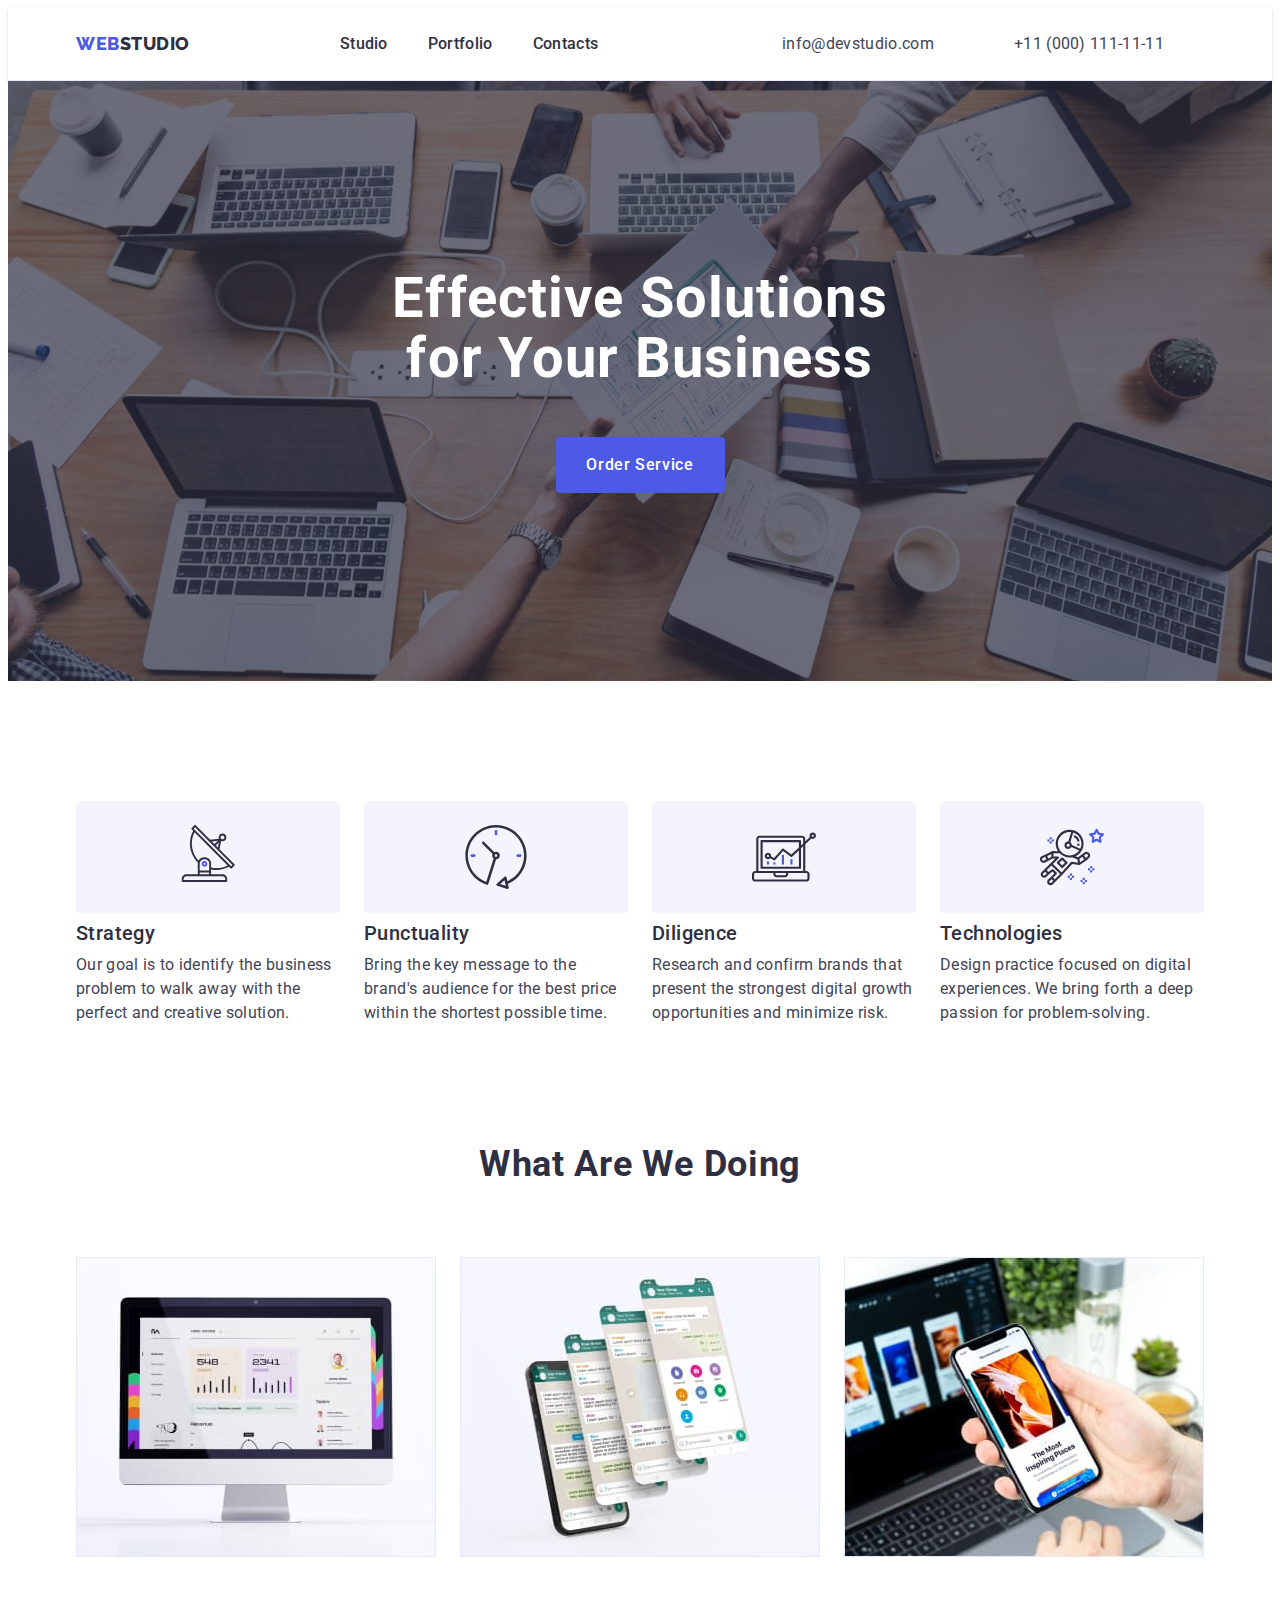
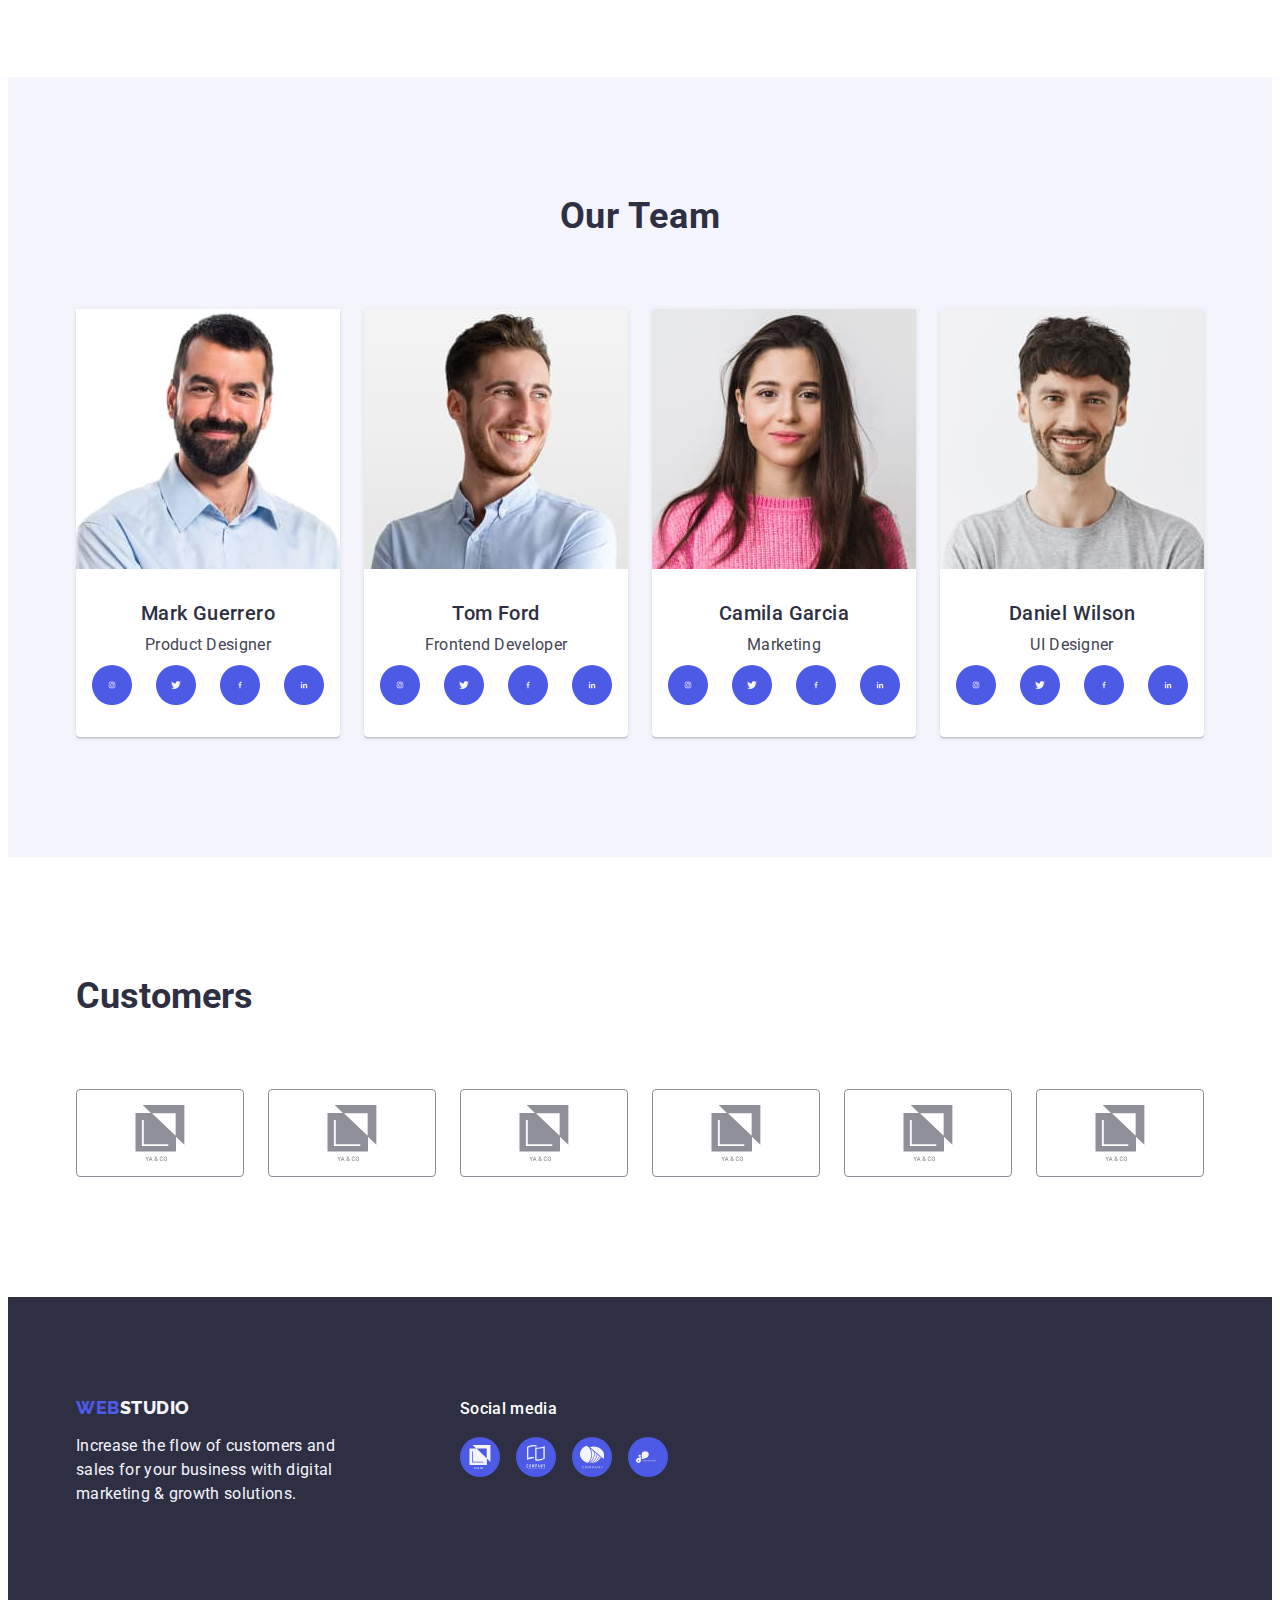
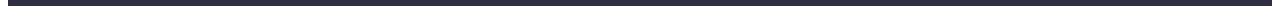
<file: index.html>
<!DOCTYPE html>
<html lang="en">
  <head>
    <meta charset="UTF-8" />
    <meta http-equiv="X-UA-Compatible" content="IE=edge" />
    <meta name="viewport" content="width=device-width, initial-scale=1.0" />
    <title>Webstudio</title>
    <link rel="preconnect" href="https://fonts.googleapis.com" />
    <link rel="preconnect" href="https://fonts.gstatic.com" crossorigin />
    <link
      href="https://fonts.googleapis.com/css2?family=Raleway:wght@800&family=Roboto:wght@400;500;700&display=swap"
      rel="stylesheet"
    />
    <link
      rel="stylesheet"
      href="https://cdnjs.cloudflare.com/ajax/libs/modern-normalize/2.0.0/modern-normalize.min.css"
      integrity="sha512-4xo8blKMVCiXpTaLzQSLSw3KFOVPWhm/TRtuPVc4WG6kUgjH6J03IBuG7JZPkcWMxJ5huwaBpOpnwYElP/m6wg=="
      crossorigin="anonymous"
      referrerpolicy="no-referrer"
    />
    <link rel="stylesheet" href="./css/styles.css" />
  </head>
  <body>
    <header class="header">
      <div class="container header-container" style="display: flex">
        <nav class="navigation" style="display: flex">
          <a class="logo-left link" href="./index.html"
            >Web<span class="logo-right">Studio</span></a
          >
          <ul class="header-list list" style="display: flex">
            <li class="header-link">
              <a class="navigation-link link" href="./index.html">Studio</a>
            </li>
            <li class="header-link">
              <a class="navigation-link link" href="./portfolio.html"
                >Portfolio</a
              >
            </li>
            <li class="header-link"><a class="navigation-link link" href="">Contacts</a></li>
          </ul>
        </nav>
        <address class="mail">
          <ul class="adress-list list " style="display: flex">
            <li>
              <a class="mail-link link" href="mailto:info@devstudio.com"
                >info@devstudio.com</a
              >
            </li>
            <li>
              <a class="mail-link link" href="tel:+110001111111"
                >+11 (000) 111-11-11</a
              >
            </li>
          </ul>
        </address>
      </div>
    </header>

    <main>
      <section class="hero">
        <div class="container">
          <h1 class="hero-heading">Effective Solutions for Your Business</h1>
          <button type="button" class="hero-btn">Order Service</button>
        </div>
      </section>
      <section class="advantages">
        <div class="container">
          <h2 class="visually-hidden">advantage</h2>
          <ul class="advantages-list list">
            <li class="advantages-title">
              <div class="advantages-icon">
                <svg width="64" height="64">
                  <use href="./images/icons.svg#icon-icon1"></use>
                </svg>
              </div>
              <h3 class="advantages-heading">Strategy</h3>
              <p class="advantages-text">
                Our goal is to identify the business problem to walk away with
                the perfect and creative solution.
              </p>
            </li>
            <li class="advantages-title">
              <div class="advantages-icon">
                <svg width="64" height="64">
                  <use href="./images/icons.svg#icon-icon2"></use>
                </svg>
              </div>
              <h3 class="advantages-heading">Punctuality</h3>
              <p class="advantages-text">
                Bring the key message to the brand's audience for the best price
                within the shortest possible time.
              </p>
            </li>
            <li class="advantages-title">
              <div class="advantages-icon">
                <svg width="64" height="64">
                  <use href="./images/icons.svg#icon-icon3"></use>
                </svg>
              </div>
              <h3 class="advantages-heading">Diligence</h3>
              <p class="advantages-text">
                Research and confirm brands that present the strongest digital
                growth opportunities and minimize risk.
              </p>
            </li>
            <li class="advantages-title">
              <div class="advantages-icon">
                <svg width="64" height="64">
                  <use href="./images/icons.svg#icon-icon4"></use>
                </svg>
              </div>
              <h3 class="advantages-heading">Technologies</h3>
              <p class="advantages-text">
                Design practice focused on digital experiences. We bring forth a
                deep passion for problem-solving.
              </p>
            </li>
          </ul>
        </div>
      </section>
      <section class="product">
        <div class="container">
          <h2 class="product-heading">What are we doing</h2>
          <ul class="list product-list">
            <li class="product-item">
              <img src="./images/img1.jpg" alt="website account" width="360" />
            </li>
            <li class="product-item">
              <img src="./images/img2.jpg" alt="chat in telegram" width="360" />
            </li>
            <li class="product-item">
              <img src="./images/img3.jpg" alt="mobile app" width="360" />
            </li>
          </ul>
        </div>
      </section>
      <section class="specialist-title">
        <div class="container">
          <h2 class="specialist-heading">Our Team</h2>
          <ul class="list specialist-team">
            <li class="specialist-list">
              <img src="./images/foto1.jpg" alt="Studio employee" width="264" />
              <div class="specialist-container">
                <h3 class="specialist-subheading">Mark Guerrero</h3>
                <p class="specialist-text">Product Designer</p>
                <ul class="specialist-soc">
                  <li class="specialist-soc-list">
                    <a class="specialist-soc-link link" target="_blank" href="">
                      <svg class="specialist-soc-icon" width="16" height="16">
                        <use href="./images/icons.svg#icon-instagram">
                        </use>
                      </svg>
                    </a>
                  </li>
                  <li class="specialist-soc-list">
                    <a class="specialist-soc-link link" target="_blank" href="">
                      <svg class="specialist-soc-icon" width="16" height="16">
                        <use href="./images/icons.svg#icon-twitter">
                        </use>
                      </svg>
                    </a>
                  </li>
                  <li class="specialist-soc-list">
                    <a class="specialist-soc-link link" target="_blank" href="">
                      <svg class="specialist-soc-icon" width="16" height="16">
                        <use href="./images/icons.svg#icon-facebook">
                        </use>
                      </svg>
                    </a>
                  </li>
                  <li class="specialist-soc-list">
                    <a class="specialist-soc-link link" target="_blank" href="">
                      <svg class="specialist-soc-icon" width="16" height="16">
                        <use href="./images/icons.svg#icon-in">
                        </use>
                      </svg>
                    </a>
                  </li>
                </ul>
              </div>
           
            </li>
            <li class="specialist-list">
              <img src="./images/foto2.jpg" alt="Studio employee" width="264" />
                <div class="specialist-container">
                  <h3 class="specialist-subheading">Tom Ford</h3>
                  <p class="specialist-text">Frontend Developer</p>
                  <ul class="specialist-soc">
                    <li class="specialist-soc-list">
                      <a class="specialist-soc-link link" target="_blank" href="">
                        <svg class="specialist-soc-icon" width="16" height="16">
                          <use href="./images/icons.svg#icon-instagram">
                          </use>
                        </svg>
                      </a>
                    </li>
                    <li class="specialist-soc-list">
                      <a class="specialist-soc-link link" target="_blank" href="">
                        <svg class="specialist-soc-icon" width="16" height="16">
                          <use href="./images/icons.svg#icon-twitter">
                          </use>
                        </svg>
                      </a>
                    </li>
                    <li class="specialist-soc-list">
                      <a class="specialist-soc-link link" target="_blank" href="">
                        <svg class="specialist-soc-icon" width="16" height="16">
                          <use href="./images/icons.svg#icon-facebook">
                          </use>
                        </svg>
                      </a>
                    </li>
                    <li class="specialist-soc-list">
                      <a class="specialist-soc-link link" target="_blank" href="">
                        <svg class="specialist-soc-icon" width="16" height="16">
                          <use href="./images/icons.svg#icon-in">
                          </use>
                        </svg>
                      </a>
                    </li>
                  </ul>
                </div>
            </li>
            <li class="specialist-list">
                <img src="./images/foto3.jpg" alt="Studio employee" width="264" />
                <div class="specialist-container">
                  <h3 class="specialist-subheading">Camila Garcia</h3>
                  <p class="specialist-text">Marketing</p>
                  <ul class="specialist-soc">
                    <li class="specialist-soc-list">
                      <a class="specialist-soc-link link" target="_blank" href="">
                        <svg class="specialist-soc-icon" width="16" height="16">
                          <use href="./images/icons.svg#icon-instagram">
                          </use>
                        </svg>
                      </a>
                    </li>
                    <li class="specialist-soc-list">
                      <a class="specialist-soc-link link" target="_blank" href="">
                        <svg class="specialist-soc-icon" width="16" height="16">
                          <use href="./images/icons.svg#icon-twitter">
                          </use>
                        </svg>
                      </a>
                    </li>
                    <li class="specialist-soc-list">
                      <a class="specialist-soc-link link" target="_blank" href="">
                        <svg class="specialist-soc-icon" width="16" height="16">
                          <use href="./images/icons.svg#icon-facebook">
                          </use>
                        </svg>
                      </a>
                    </li>
                    <li class="specialist-soc-list">
                      <a class="specialist-soc-link link" target="_blank" href="">
                        <svg class="specialist-soc-icon" width="16" height="16">
                          <use href="./images/icons.svg#icon-in">
                          </use>
                        </svg>
                      </a>
                    </li>
                  </ul>
                </div> 
            </li>
            <li class="specialist-list">
              <img src="./images/foto4.jpg" alt="Studio employee" width="264" />
                <div class="specialist-container">
                  <h3 class="specialist-subheading">Daniel Wilson</h3>
                  <p class="specialist-text">UI Designer</p>
                  <ul class="specialist-soc">
                    <li class="specialist-soc-list">
                      <a class="specialist-soc-link link" target="_blank" href="">
                        <svg class="specialist-soc-icon" width="16" height="16">
                          <use href="./images/icons.svg#icon-instagram">
                          </use>
                        </svg>
                      </a>
                    </li>
                    <li class="specialist-soc-list">
                      <a class="specialist-soc-link link" target="_blank" href="">
                        <svg class="specialist-soc-icon" width="16" height="16">
                          <use href="./images/icons.svg#icon-twitter">
                          </use>
                        </svg>
                      </a>
                    </li>
                    <li class="specialist-soc-list">
                      <a class="specialist-soc-link link" target="_blank" href="">
                        <svg class="specialist-soc-icon" width="16" height="16">
                          <use href="./images/icons.svg#icon-facebook">
                          </use>
                        </svg>
                      </a>
                    </li>
                    <li class="specialist-soc-list">
                      <a class="specialist-soc-link link" target="_blank" href="">
                        <svg class="specialist-soc-icon" width="16" height="16">
                          <use href="./images/icons.svg#icon-in">
                          </use>
                        </svg>
                      </a>
                    </li>
                  </ul>
                </div>
            </li>
          </ul>
        </div>
      </section>

      <section class="clients">
        <div class="container">
          <h2 class="clients-header">Customers</h2>
            <ul class="clients-header-list">
              <li class="clients-header-price">
                <a class="clients-header-link" href="">
                  <svg width="104" height="56" class="clients-icon">
                    <use href="./images/icons.svg#icon-client1"></use>
                  </svg>
                </a>
              </li>
              <li class="clients-header-price">
                <a class="clients-header-link" href="">
                  <svg width="104" height="56" class="clients-icon">
                    <use href="./images/icons.svg#icon-client1"></use>
                  </svg>
                </a>
              </li> 
              <li class="clients-header-price">
                <a class="clients-header-link" href="">
                  <svg width="104" height="56" class="clients-icon">
                    <use href="./images/icons.svg#icon-client1"></use>
                  </svg>
                </a></li>
                <li class="clients-header-price">
                  <a class="clients-header-link" href="">
                    <svg width="104" height="56" class="clients-icon">
                      <use href="./images/icons.svg#icon-client1"></use>
                    </svg>
                  </a></li>
                  <li class="clients-header-price">
                    <a class="clients-header-link" href="">
                      <svg width="104" height="56" class="clients-icon">
                        <use href="./images/icons.svg#icon-client1"></use>
                      </svg>
                    </a></li>
                    <li class="clients-header-price">
                      <a class="clients-header-link" href="">
                        <svg width="104" height="56" class="clients-icon">
                          <use href="./images/icons.svg#icon-client1"></use>
                        </svg>
                      </a></li>
            </ul>

        </div>

      </section>
    </main>
   
    <footer class="footer">
      <div class="footer-content container">
        <div class="footer-header">
        <a class="logo-footer link" href="./index.html"
          >Web<span class="logo-right-footer">Studio</span></a
        >
        <p class="footer-text">
          Increase the flow of customers and sales for your business with
          digital marketing & growth solutions.
        </p>
      </div>
      <div>
        <p class="footer-header-soc">Social media</p>
        <ul class="footer-soc-list">
          <li class="footer-soc-price"><a class="footer-soc-link" href="">
            <svg class="footer-soc-icons" width="24" height="24">
              <use href="./images/icons.svg#icon-client1">
              </use>
            </svg>
          </a></li>
          <li class="footer-soc-price"><a class="footer-soc-link" href="">
            <svg class="footer-soc-icons" width="24" height="24">
              <use href="./images/icons.svg#icon-client2">
              </use>
            </svg>
          </a></li>
          <li class="footer-soc-price"><a class="footer-soc-link" href="">
            <svg class="footer-soc-icons" width="24" height="24">
              <use href="./images/icons.svg#icon-client3">
              </use>
            </svg>
          </a></li>
          <li class="footer-soc-price"><a class="footer-soc-link" href="">
            <svg class="footer-soc-icons" width="24" height="24">
              <use href="./images/icons.svg#icon-client4">
              </use>
            </svg>
          </a></li>
        </ul>
      </div>
      </div>
    </footer>
  </body>
</html>
</file>
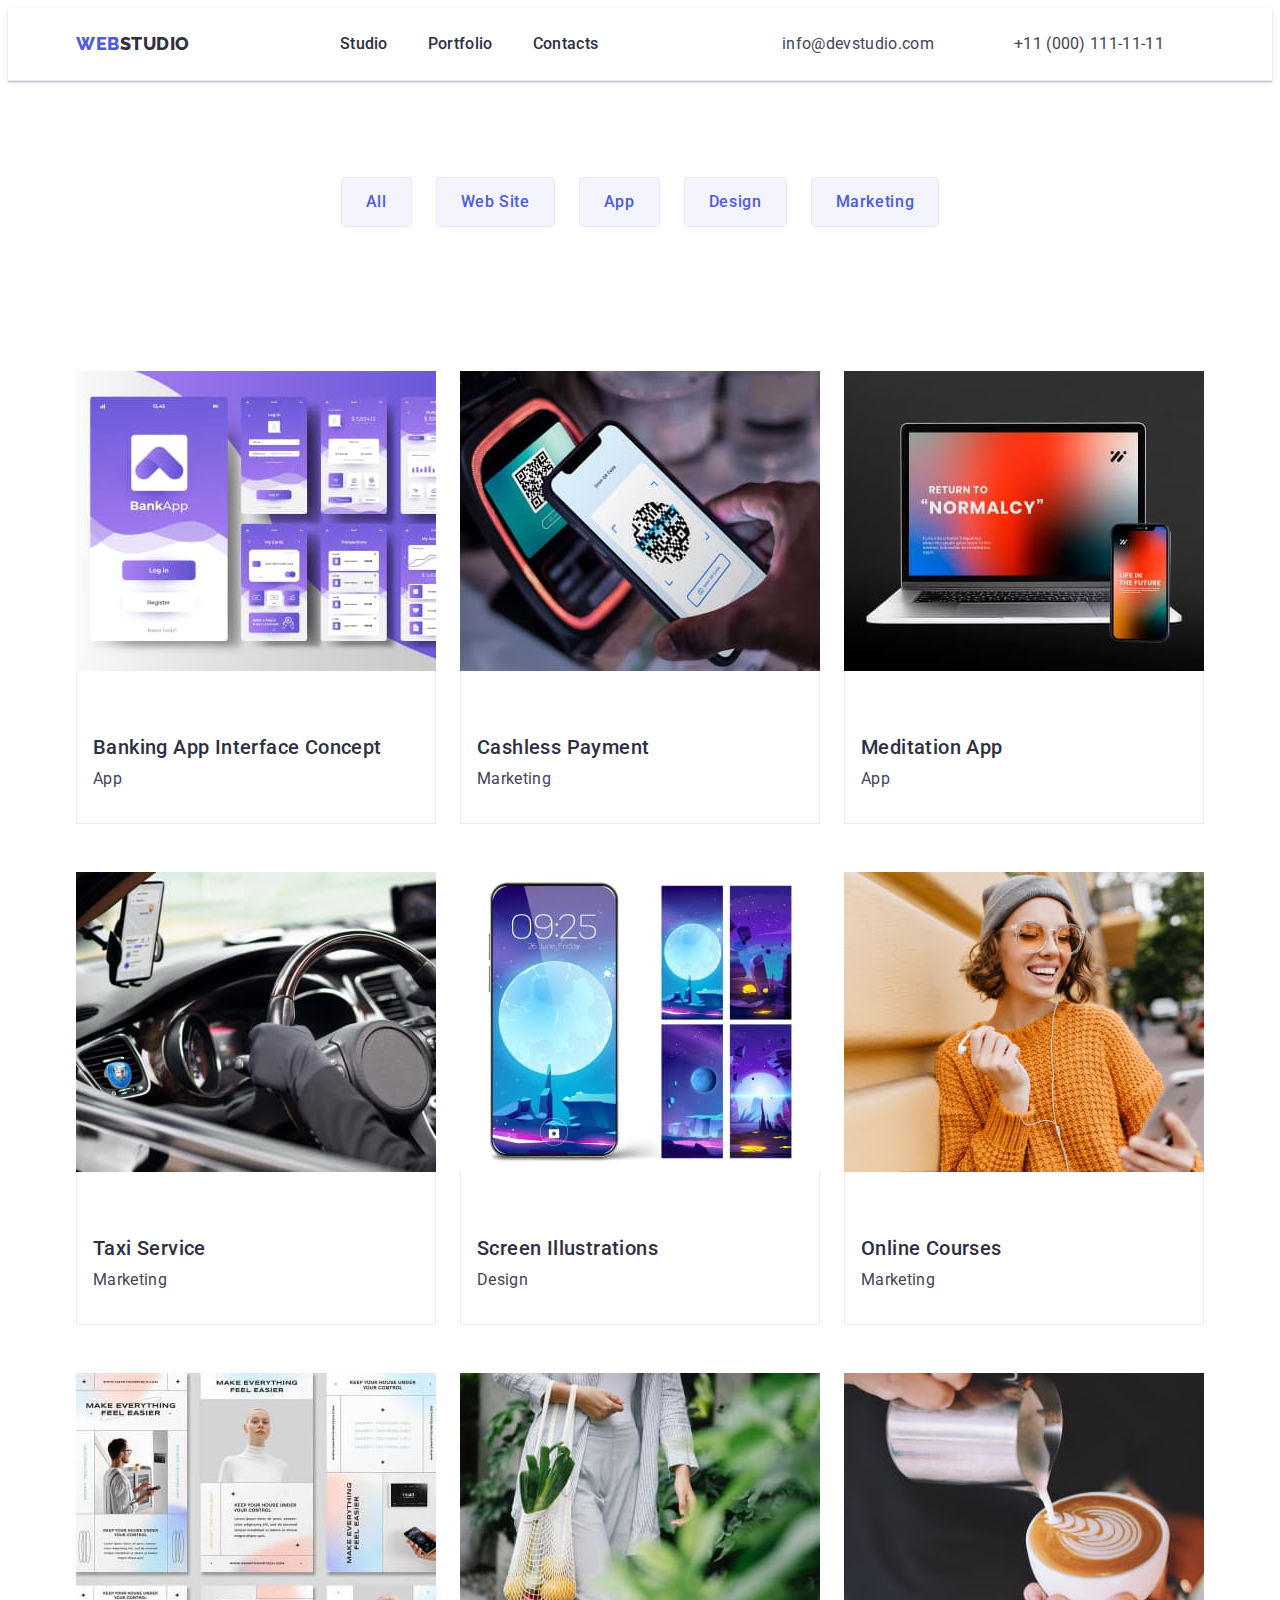
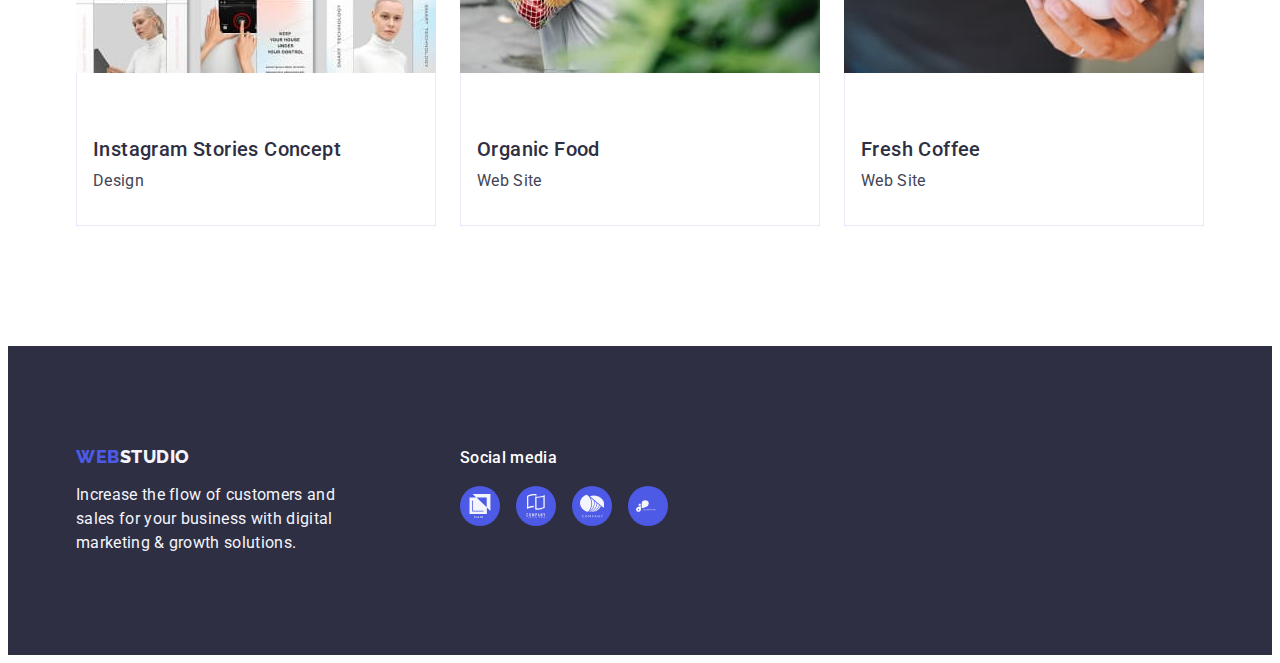
<file: portfolio.html>
<!DOCTYPE html>
<html lang="en">
  <head>
    <meta charset="UTF-8" />
    <meta http-equiv="X-UA-Compatible" content="IE=edge" />
    <meta name="viewport" content="width=device-width, initial-scale=1.0" />
    <title>Portfolio</title>
    <link rel="preconnect" href="https://fonts.googleapis.com" />
    <link rel="preconnect" href="https://fonts.gstatic.com" crossorigin />
    <link
      href="https://fonts.googleapis.com/css2?family=Raleway:wght@800&family=Roboto:wght@400;500;700&display=swap"
      rel="stylesheet"
    />
    <link
      rel="stylesheet"
      href="https://cdnjs.cloudflare.com/ajax/libs/modern-normalize/2.0.0/modern-normalize.min.css"
      integrity="sha512-4xo8blKMVCiXpTaLzQSLSw3KFOVPWhm/TRtuPVc4WG6kUgjH6J03IBuG7JZPkcWMxJ5huwaBpOpnwYElP/m6wg=="
      crossorigin="anonymous"
      referrerpolicy="no-referrer"
    />
    <link rel="stylesheet" href="./css/styles.css" />
  </head>
  <body>
    <header class="header">
      <div class="container header-container" style="display: flex">
        <nav class="navigation" style="display: flex">
          <a class="logo-left link" href="./index.html"
            >Web<span class="logo-right">Studio</span></a
          >
          <ul class="header-list list" style="display: flex">
            <li class="header-link">
              <a class="navigation-link link" href="./index.html">Studio</a>
            </li>
            <li class="header-link">
              <a class="navigation-link link" href="./portfolio.html"
                >Portfolio</a
              >
            </li>
            <li class="header-link">
              <a class="navigation-link link" href="">Contacts</a>
            </li>
          </ul>
        </nav>
        <address class="mail">
          <ul class="adress-list list" style="display: flex">
            <li>
              <a class="mail-link link" href="mailto:info@devstudio.com"
                >info@devstudio.com</a
              >
            </li>
            <li>
              <a class="mail-link link" href="tel:+110001111111"
                >+11 (000) 111-11-11</a
              >
            </li>
          </ul>
        </address>
      </div>
    </header>

    <main>
      <section class="btn-section">
        <div class="container">
          <h1 class="visually-hidden">gallery</h1>
          <ul class="btn-section-list list">
            <li><button type="button" class="list-btn">All</button></li>
            <li><button type="button" class="list-btn">Web Site</button></li>
            <li><button type="button" class="list-btn">App</button></li>
            <li><button type="button" class="list-btn">Design</button></li>
            <li><button type="button" class="list-btn">Marketing</button></li>
          </ul>
          <ul class="gallery-list list">
            <li class="gallery-list-link">
              <a class="gallery-item link" href=""
                ><img
                  src="./images/img4.jpg"
                  alt="bank app screenshots"
                  width="360"
                />
                <div class="gallery-container">
                  <h2 class="gallery-heading">Banking App Interface Concept</h2>
                  <p class="gallery-text">App</p>
                </div>
              </a>
            </li>
            <li class="gallery-list-link">
              <a class="gallery-item link" href="">
                <img src="./images/img5.jpg" alt="scan QR code" width="360" />
                <div class="gallery-container">
                  <h2 class="gallery-heading">Cashless Payment</h2>
                  <p class="gallery-text">Marketing</p>
                </div>
              </a>
            </li>
            <li class="gallery-list-link">
              <a class="gallery-item link" href=""
                ><img
                  src="./images/img6.jpg"
                  alt="notebook and phone"
                  width="360"
                />
                <div class="gallery-container">
                  <h2 class="gallery-heading">Meditation App</h2>
                  <p class="gallery-text">App</p>
                </div>
              </a>
            </li>
            <li class="gallery-list-link">
              <a class="gallery-item link" href=""
                ><img
                  src="./images/img7.jpg"
                  alt="interior of the car"
                  width="360"
                />
                <div class="gallery-container">
                  <h2 class="gallery-heading">Taxi Service</h2>
                  <p class="gallery-text">Marketing</p>
                </div>
              </a>
            </li>
            <li class="gallery-list-link">
              <a class="gallery-item link" href="">
                <img
                  src="./images/img8.jpg"
                  alt="screensavers on phone"
                  width="360"
                />
                <div class="gallery-container">
                  <h2 class="gallery-heading">Screen Illustrations</h2>
                  <p class="gallery-text">Design</p>
                </div>
              </a>
            </li>
            <li class="gallery-list-link">
              <a class="gallery-item link" href=""
                ><img
                  src="./images/img9.jpg"
                  alt="woman with phone"
                  width="360"
                />
                <div class="gallery-container">
                  <h2 class="gallery-heading">Online Courses</h2>
                  <p class="gallery-text">Marketing</p>
                </div>
              </a>
            </li>
            <li class="gallery-list-link">
              <a class="gallery-item link" href=""
                ><img src="./images/img10.jpg" alt="screenshots" width="360" />
                <div class="gallery-container">
                  <h2 class="gallery-heading">Instagram Stories Concept</h2>
                  <p class="gallery-text">Design</p>
                </div>
              </a>
            </li>
            <li class="gallery-list-link">
              <a class="gallery-item link" href=""
                ><img
                  src="./images/img11.jpg"
                  alt="woman with vegetables"
                  width="360"
                />
                <div class="gallery-container">
                  <h2 class="gallery-heading">Organic Food</h2>
                  <p class="gallery-text">Web Site</p>
                </div></a
              >
            </li>
            <li class="gallery-list-link">
              <a class="gallery-item link" href=""
                ><img
                  src="./images/img12.jpg"
                  alt="cup of coffee"
                  width="360"
                />
                <div class="gallery-container">
                  <h2 class="gallery-heading">Fresh Coffee</h2>
                  <p class="gallery-text">Web Site</p>
                </div>
              </a>
            </li>
          </ul>
        </div>
      </section>
    </main>

    <footer class="footer">
      <div class="footer-content container">
        <div class="footer-header">
        <a class="logo-left link" href="./index.html"
          >Web <span class="logo-right-footer">Studio</span></a
        >
        <p class="footer-text">
          Increase the flow of customers and sales for your business with
          digital marketing & growth solutions.
        </p>
      </div>
      <div>
        <p class="footer-header-soc">Social media</p>
        <ul class="footer-soc-list">
          <li class="footer-soc-price"><a class="footer-soc-link" href="">
            <svg class="footer-soc-icons" width="24" height="24">
              <use href="./images/icons.svg#icon-client1">
              </use>
            </svg>
          </a></li>
          <li class="footer-soc-price"><a class="footer-soc-link" href="">
            <svg class="footer-soc-icons" width="24" height="24">
              <use href="./images/icons.svg#icon-client2">
              </use>
            </svg>
          </a></li>
          <li class="footer-soc-price"><a class="footer-soc-link" href="">
            <svg class="footer-soc-icons" width="24" height="24">
              <use href="./images/icons.svg#icon-client3">
              </use>
            </svg>
          </a></li>
          <li class="footer-soc-price"><a class="footer-soc-link" href="">
            <svg class="footer-soc-icons" width="24" height="24">
              <use href="./images/icons.svg#icon-client4">
              </use>
            </svg>
          </a></li>
        </ul>
      </div>
    </div>
    </footer>
  </body>
</html>
</file>
<file: css/styles.css>
* {
  box-sizing: border-box;
}

:root {
  --text-color: #2e2f42;
  --second-text-color: #4d5ae5;
  --body-text-color: #434455;
  --white-color: #ffffff;
  --second-white-color: #f4f4fd;
  --link-color: #404bbf;
  --icon-color: #8e8f99;
}

body {
  font-family: "Roboto", sans-serif;
  color: #434455;
  background-color: var(--white-color);
}

p,
h1,
h2,
h3 {
  margin: 0;
}

ul,
ol {
  margin: 0;
  padding: 0;
  list-style: none;
}

img {
  display: block;
}

.list {
  list-style: none;
}

.link {
  text-decoration: none;
}

.header {
  padding: 24px 0;
  border-bottom: 1px solid #e7e9fc;
  box-shadow:  0px 2px 1px rgba(46, 47, 66, 0.08), 0px 1px 1px rgba(46, 47, 66, 0.16), 0px 1px 6px rgba(46, 47, 66, 0.08);
}

.container {
  width: 1158px;
  padding-left: 15px;
  padding-right: 15px;
  margin: 0 auto;
}

.header-container {
  display: flex;
}

.logo-left {
  font-family: "Raleway", sans-serif;
  font-weight: 800;
  font-size: 18px;
  line-height: 1.17;
  display: flex;
  align-items: center;
  letter-spacing: 0.03em;
  text-transform: uppercase;
  color: var(--second-text-color);
  margin-right: 76px;
}

.logo-right {
  font-family: "Raleway", sans-serif;
  font-weight: 800;
  font-size: 18px;
  line-height: 1.17;
  display: flex;
  align-items: center;
  letter-spacing: 0.03em;
  text-transform: uppercase;
  color: var(--text-color);
}

.header-link {
}

.header-list {
  gap: 40px;
  margin-left: 74px;
}

.navigation {
  align-items: center;
}

.navigation-link {
  font-weight: 500;
  font-size: 16px;
  line-height: 1.5;
  letter-spacing: 0.02em;
  color: var(--text-color);
  padding: 24px 0;
}

.navigation-link:focus,
.navigation-link:hover {
  color: var(--link-color);
}

.clients-header-link:focus,
.clients-header-link:hover {
  border-color: var(--link-color);
  color: var(--link-color);
}

.footer-soc-link:focus,
.footer-soc-link:hover {
  background-color: #31d0aa;
}

.specialist-soc-link:hover,
.specialist-soc-link:focus {
  background-color: #404bbf;
}

.adress-list {
  gap: 40px;
}

.mail {
  font-style: normal;
  margin-left: auto;
}

.mail-link {
  font-weight: 400;
  font-size: 16px;
  line-height: 1.5;
  letter-spacing: 0.02em;
  color: var(--text-color-body);
  margin-right: 40px;
}

.mail-link:hover,
.mail-link:focus {
  color: var(--link-color);
}

.phone {
  font-weight: 400;
  font-size: 16px;
  line-height: 1.5;
  letter-spacing: 0.02em;
}
.hero {
  background-color: var(--text-color);
  background-image: linear-gradient(
      rgba(46, 47, 66, 0.7),
      rgba(46, 47, 66, 0.7)
    ),
    url(../images/background1.jpg);
  background-repeat: no-repeat;
  background-position: center;
  background-size: cover;
  padding: 188px 0;
  max-width: 1440px;
  margin: 0 auto;
}

.hero-heading {
  font-size: 56px;
  line-height: 1.07;
  text-align: center;
  letter-spacing: 0.02em;
  color: var(--white-color);
  margin: 0 auto;
  margin-bottom: 48px;
  max-width: 496px;
}

.hero-btn {
  width: 169px;
  height: 56px;
  font-family: inherit;
  font-weight: 500;
  font-size: 16px;
  line-height: 1.5;
  letter-spacing: 0.04em;
  color: var(--white-color);
  align-items: center;
  background: var(--second-text-color);
  cursor: pointer;
  border-radius: 4px;
  display: block;
  margin: 0 auto;
  min-width: 169px;
  border: none;
}

.hero-btn:hover,
.hero-btn:focus {
  background: var(--link-color);
}

.visually-hidden {
  position: absolute;
  width: 1px;
  height: 1px;
  margin: -1px;
  border: 0;
  padding: 0;
  white-space: nowrap;
  clip-path: inset(100%);
  clip: rect(0 0 0 0);
  overflow: hidden;
}

.advantages {
  padding: 120px 0;
}

.advantages-title {
  width: calc((100% - 72px) / 4);
}

.advantages-icon {
  display: flex;
  align-items: center;
  justify-content: center;
  height: 112px;
  background-color: #f4f4fd; 
  border-radius: 4px;
  margin-bottom: 8px;


}
.advantages-list {
  display: flex;
  gap: 24px;
}

.advantages-heading {
  font-weight: 500;
  font-size: 20px;
  line-height: 1.2;
  letter-spacing: 0.02em;
  color: var(--text-color);
  margin-bottom: 8px;
}

.advantages-text {
  font-size: 16px;
  line-height: 1.5;
  letter-spacing: 0.02em;
}

.product-list {
  display: flex;
  gap: 24px;
}

.product {
  padding-bottom: 120px;
}

.product-heading {
  font-size: 36px;
  line-height: 1.11;
  text-align: center;
  letter-spacing: 0.02em;
  text-transform: capitalize;
  color: var(--text-color);
  margin-bottom: 72px;
}

.product-item {
  width: calc((100% - 48px) / 3);
}

.specialist-title {
  background-color: var(--second-white-color);
  padding: 120px 0;
}

.specialist-team {
  display: flex;
  gap: 24px;
}

.specialist-soc-icon {
 
}

.specialist-heading {
  font-size: 36px;
  line-height: 1.11;
  text-align: center;
  letter-spacing: 0.02em;
  text-transform: capitalize;
  color: var(--text-color);
  margin-bottom: 72px;
  background-color: var(--second-white-color);
}

.specialist-list {
  background-color: var(--white-color);
  border-radius: 0px 0px 4px 4px;
  box-shadow: 0px 1px 6px rgba(46, 47, 66, 0.08),
    0px 1px 1px rgba(46, 47, 66, 0.16), 0px 2px 1px rgba(46, 47, 66, 0.08);
}

.specialist-container {
  padding: 32px 16px;
}


.specialist-subheading {
  font-weight: 500;
  font-size: 20px;
  line-height: 1.2;
  text-align: center;
  letter-spacing: 0.02em;
  color: var(--text-color);
  margin-bottom: 8px;
  text-align: center;
}

.specialist-text {
  font-size: 16px;
  line-height: 1.5;
  text-align: center;
  letter-spacing: 0.02em;
  text-align: center;
}

.specialist-soc {
  display: flex;
  justify-content: center;
  gap: 24px;
  padding-top: 8px;
}

.specialist-soc-list {
  width: 40px;
  height: 40px;
}

.specialist-soc-link {
  width: 100%;
  height: 100%;
  display: block;
  background-color: var(--second-text-color);
  border-radius: 50%;
  fill: var(--second-white-color);
  display: flex;
  align-items: center;
  justify-content: center;

}


.clients {
  padding: 120px 0;

}

.clients-header {
  font-size: 36px;
  line-height: 1.11;
  color: var(--text-color);
  margin-bottom: 72px;


}

.clients-header-list {
  display: flex;
  gap: 24px;
  

}

.clients-header-price{
  width: calc((100% - 120px) / 6);
  height: 88px;
}

.clients-icon {
  fill: currentColor;
}

.clients-header-link {
  width: 100%;
  height: 100%;
  border: 1px solid #8e8f99;
  border-radius: 4px;
  display: flex;
  align-items: center; 
  justify-content: center;
  color: var(--icon-color);
}

.footer {
  background-color: var(--text-color);
  padding: 100px 0;
}

.footer-header {
  margin-right: 120px;
}

.footer-content {
  display: flex;
  align-items: baseline;


}

.footer-text {
  font-size: 16px;
  line-height: 1.5;
  letter-spacing: 0.02em;
  color: var(--second-white-color);
  margin-top: 16px;
  max-width: 264px;
}

.footer-header-soc {
  font-weight: 500;
  font-size: 16px;
  line-height: 1.5;
  letter-spacing: 0.02em;
  color: var(--white-color);
  margin-bottom: 16px;
}

.footer-soc-list {
  display: flex;
  gap: 16px;

}

.footer-soc-price {
  width: 40px;
  height: 40px;

}

.footer-soc-icons {
  fill: var(--second-white-color);
  width: 24px;
  height: 24px;

}


.footer-soc-link {
 width: 100%;
 height: 100%;
 background-color: var(--second-text-color);
 border-radius: 50%;
 display: flex;
 align-items: center;
 justify-content: center;

}


.btn-section {
  padding: 96px 0 120px;
}

.btn-section-list {
  display: flex;
  justify-content: center;
  gap: 24px;
  margin-bottom: 72px;
}

.list-btn {
  font-family: inherit;
  font-weight: 500;
  font-size: 16px;
  line-height: 1.5;
  display: flex;
  align-items: center;
  text-align: center;
  letter-spacing: 0.04em;
  color: var(--second-text-color);
  background: var(--second-white-color);
  cursor: pointer;
  margin-bottom: 72px;
  padding: 12px 24px;
  border: 1px solid #e7e9fc;
  border-radius: 4px;
}



.list-btn:hover,
.list-btn:focus {
  background: var(--link-color);
  color: var(--white-color);
  border: 1px solid transparent;
  box-shadow: 0px 3px 1px rgba(0, 0, 0, 0.1), 0px 2px 1px rgba(0, 0, 0, 0.08), 0px 2px 2px rgba(0, 0, 0, 0.12);;
}

.gallery-list {
  display: flex;
  flex-wrap: wrap;
  gap: 24px;
  row-gap: 48px;
}

.gallery-list-link {
  width: calc((100% - 48px) / 3);
}

.gallery-item {
  display: block;
}

.gallery-item:hover,
.gallery-item:focus {
  box-shadow: 0px 1px 6px rgba(46, 47, 66, 0.08), 0px 1px 1px rgba(46, 47, 66, 0.16), 0px 2px 1px rgba(46, 47, 66, 0.08);
}

.gallery-container {
  padding: 32px 16px;
  border: 1px solid #e7e9fc;
  border-top: none;
}

.gallery-heading {
  font-weight: 500;
  font-size: 20px;
  line-height: 1.2;
  letter-spacing: 0.02em;
  color: var(--text-color);
  margin-top: 32px;
  margin-bottom: 8px;
}

.gallery-text {
  font-size: 16px;
  line-height: 24px;
  letter-spacing: 0.02em;
  color: var(--body-text-color);
}

.logo-footer {
  font-family: "Raleway", sans-serif;
  font-weight: 800;
  font-size: 18px;
  line-height: 1.17;
  display: flex;
  align-items: center;
  letter-spacing: 0.03em;
  text-transform: uppercase;
  color: var(--second-text-color);
  margin-right: 76px;
  margin-bottom: 16px;
}
.logo-right-footer {
  font-family: "Raleway", sans-serif;
  font-weight: 800;
  font-size: 18px;
  line-height: 1.17;
  display: flex;
  align-items: center;
  letter-spacing: 0.03em;
  color: var(--second-white-color);
}
</file>
